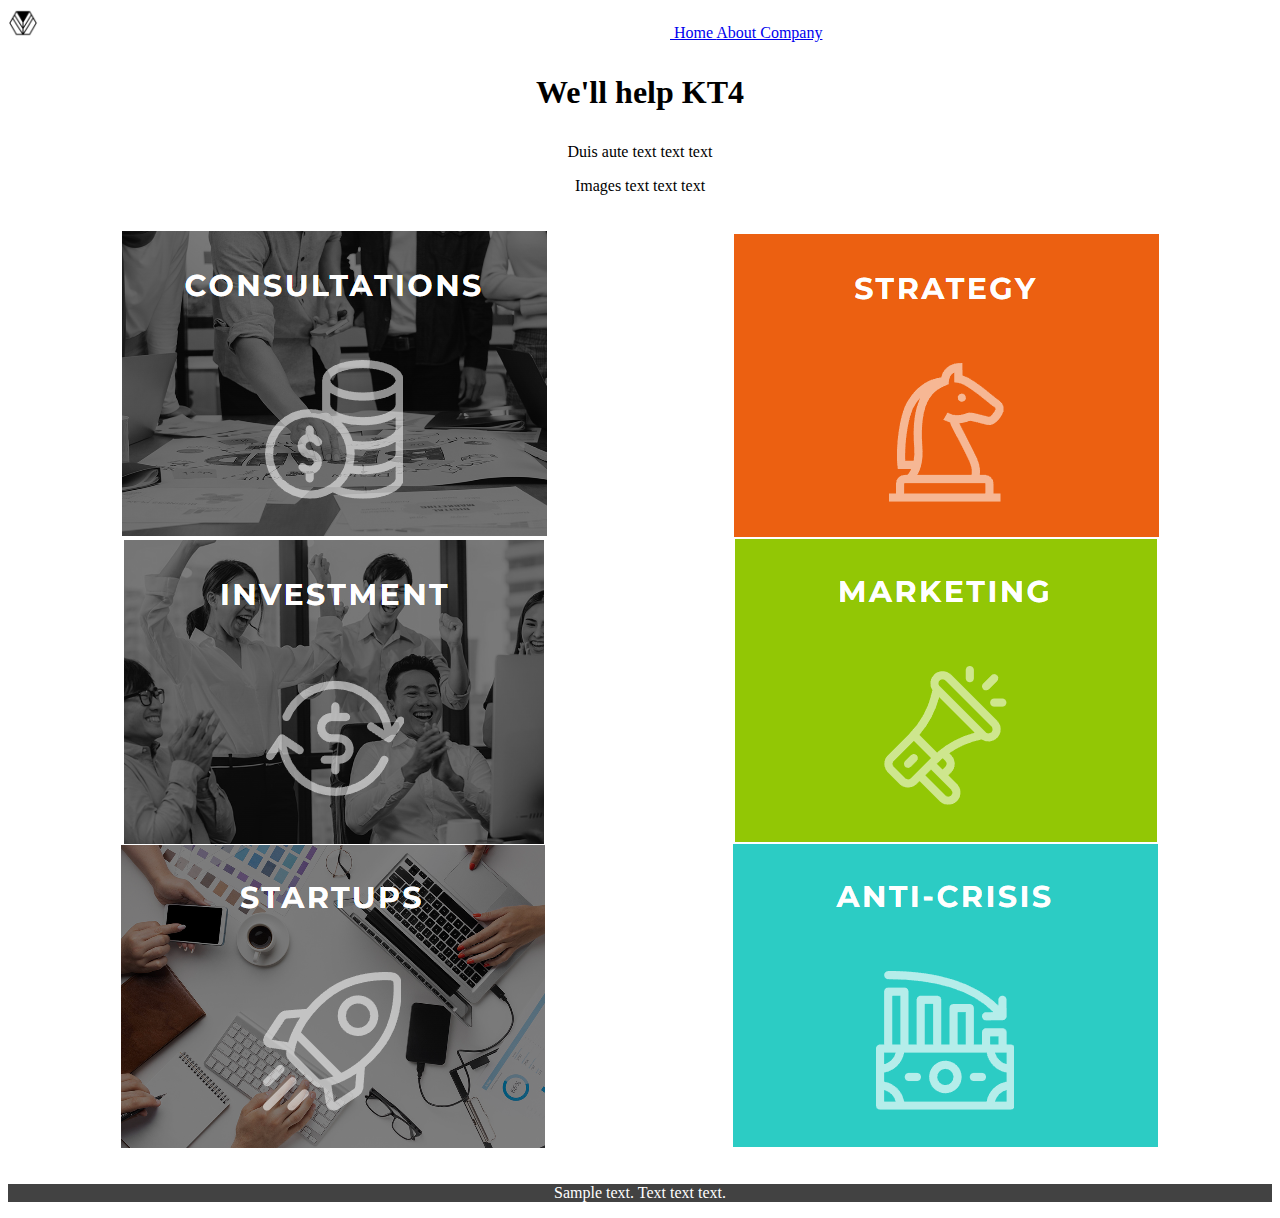
<file: index.html>
<!DOCTYPE html>
<html lang="en">
<head>
    <meta charset="UTF-8">
    <meta name="viewport" content="width=device-width, initial-scale=1.0">
    <link rel="stylesheet" href="./CSS/style.css" type="text/css">
    <title>KT4</title>
</head>
<body>
    <header class="header">
        <div>
            <a href="file:///C:/Users/admin/Desktop/Root/Projects/kt4/index.html">
                <img class="logo" src="/img/logo.png">
            </a>
            <a href="file:///C:/Users/admin/Desktop/Root/Projects/kt4/index.html">
                Home
            </a>
            <a class="test" href="file:///C:/Users/admin/Desktop/Root/Projects/kt4/index.html">
                About Company 
            </a>
        </div>
    </header>
    <section>
        <div>
            <h3 class="h3">We'll help KT4</h3>
            <p>Duis aute text text text</p>
            <p>Images text text text</p>
            <div>
                <div class="images">
                   <img src="./img/img1.png">
                   <img src="./img/img (2).png">
                   <img src="./img/img (3).png">
                   <img src="./img/img (4).png">
                   <img src="./img/img (5).png">
                   <img src="./img/img (6).png">
                </div>
            </div>
        </div>
    </section>
    <footer>
        <p>Sample text. Text text text.</p>
    </footer>
</body>
</html>
</file>
<file: CSS/style.css>
body, section, header {
    position: relative;
}
.header {
    background-image: none;
    display: block;

}


.logo {
    width: 30px;
    height: 30px;
    padding-right: 50%
}
footer {
    text-align: center;
    background-color: rgb(66, 66, 66);
    color: white;
}
.images {
    display: flex;
    flex-wrap: wrap;
    justify-content: space-around;
    align-items: center;
    padding: 20px;
}
h3 {
    font-size: 2rem;
    text-align: center;
}
p {
    text-align: center;
}
</file>
